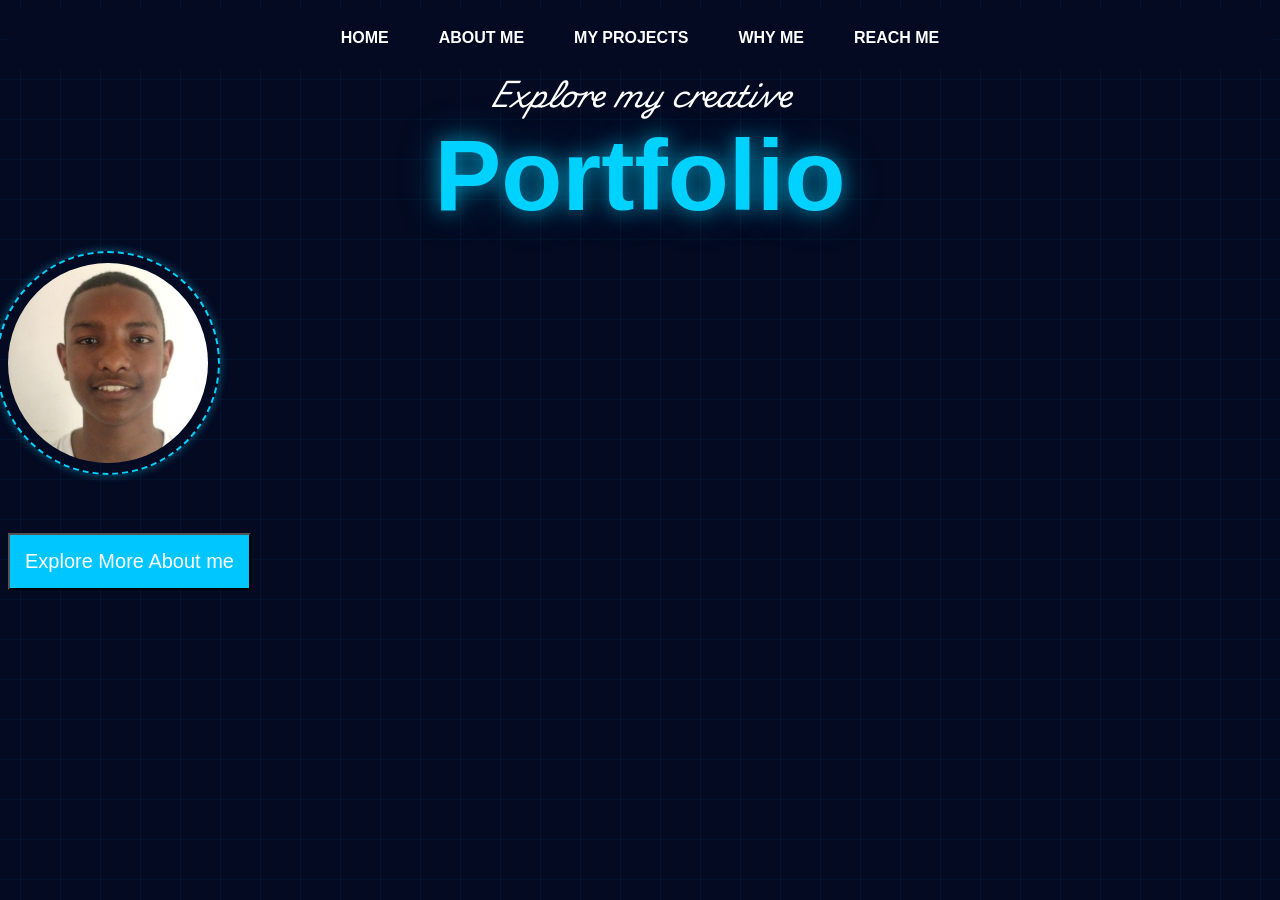
<file: index.html>
<!doctype html>
<html lang="en">
 <head>
  <meta charset="UTF-8" />
  <link rel="stylesheet" href="index.css" />
  <meta name="viewport" content="width=device-width, initial-scale=1.0" />
  <title>Home</title>
 </head>
 <body>
  <nav>
   <a href="./index.html"><h4>HOME</h4></a>
   <a href="./about-me.html"><h4>ABOUT ME</h4></a>
   <a href="./projects.html"><h4>MY PROJECTS</h4></a>
   <a href="./why-me.html"><h4>WHY ME</h4></a>
   <a href="./reach-me.html"><h4>REACH ME</h4></a>
  </nav>
  <h2 class="explore"><i>Explore my creative</i></h2>
  <h1 class="portfolio">Portfolio</h1>
  <div class="profile-container">
   <img
    src="OIIIIIIIIIIIIIIIIII.jpg"
    alt="Profile Picture"
    class="profile-img"
   />
  </div>
  <a href="about-me.html"><button>Explore More About me</button></a>
 </body>
</html>
</file>
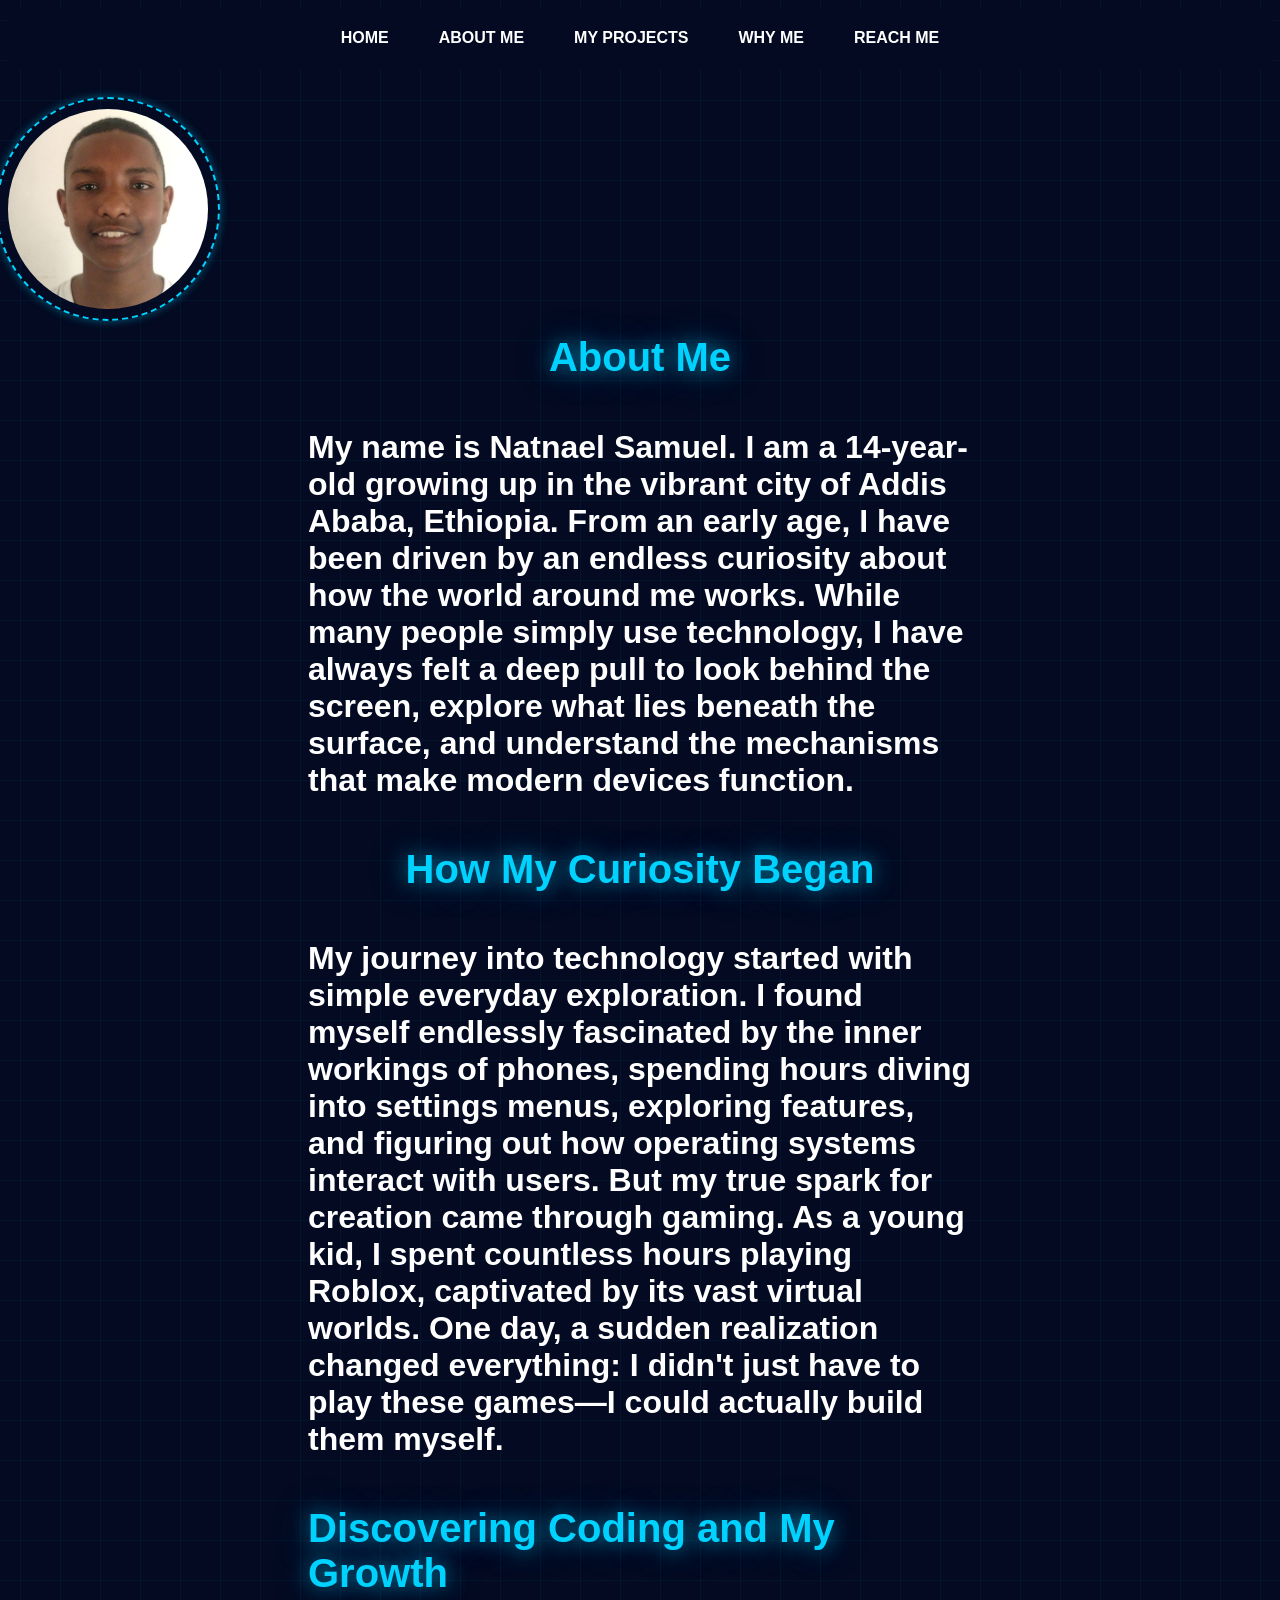
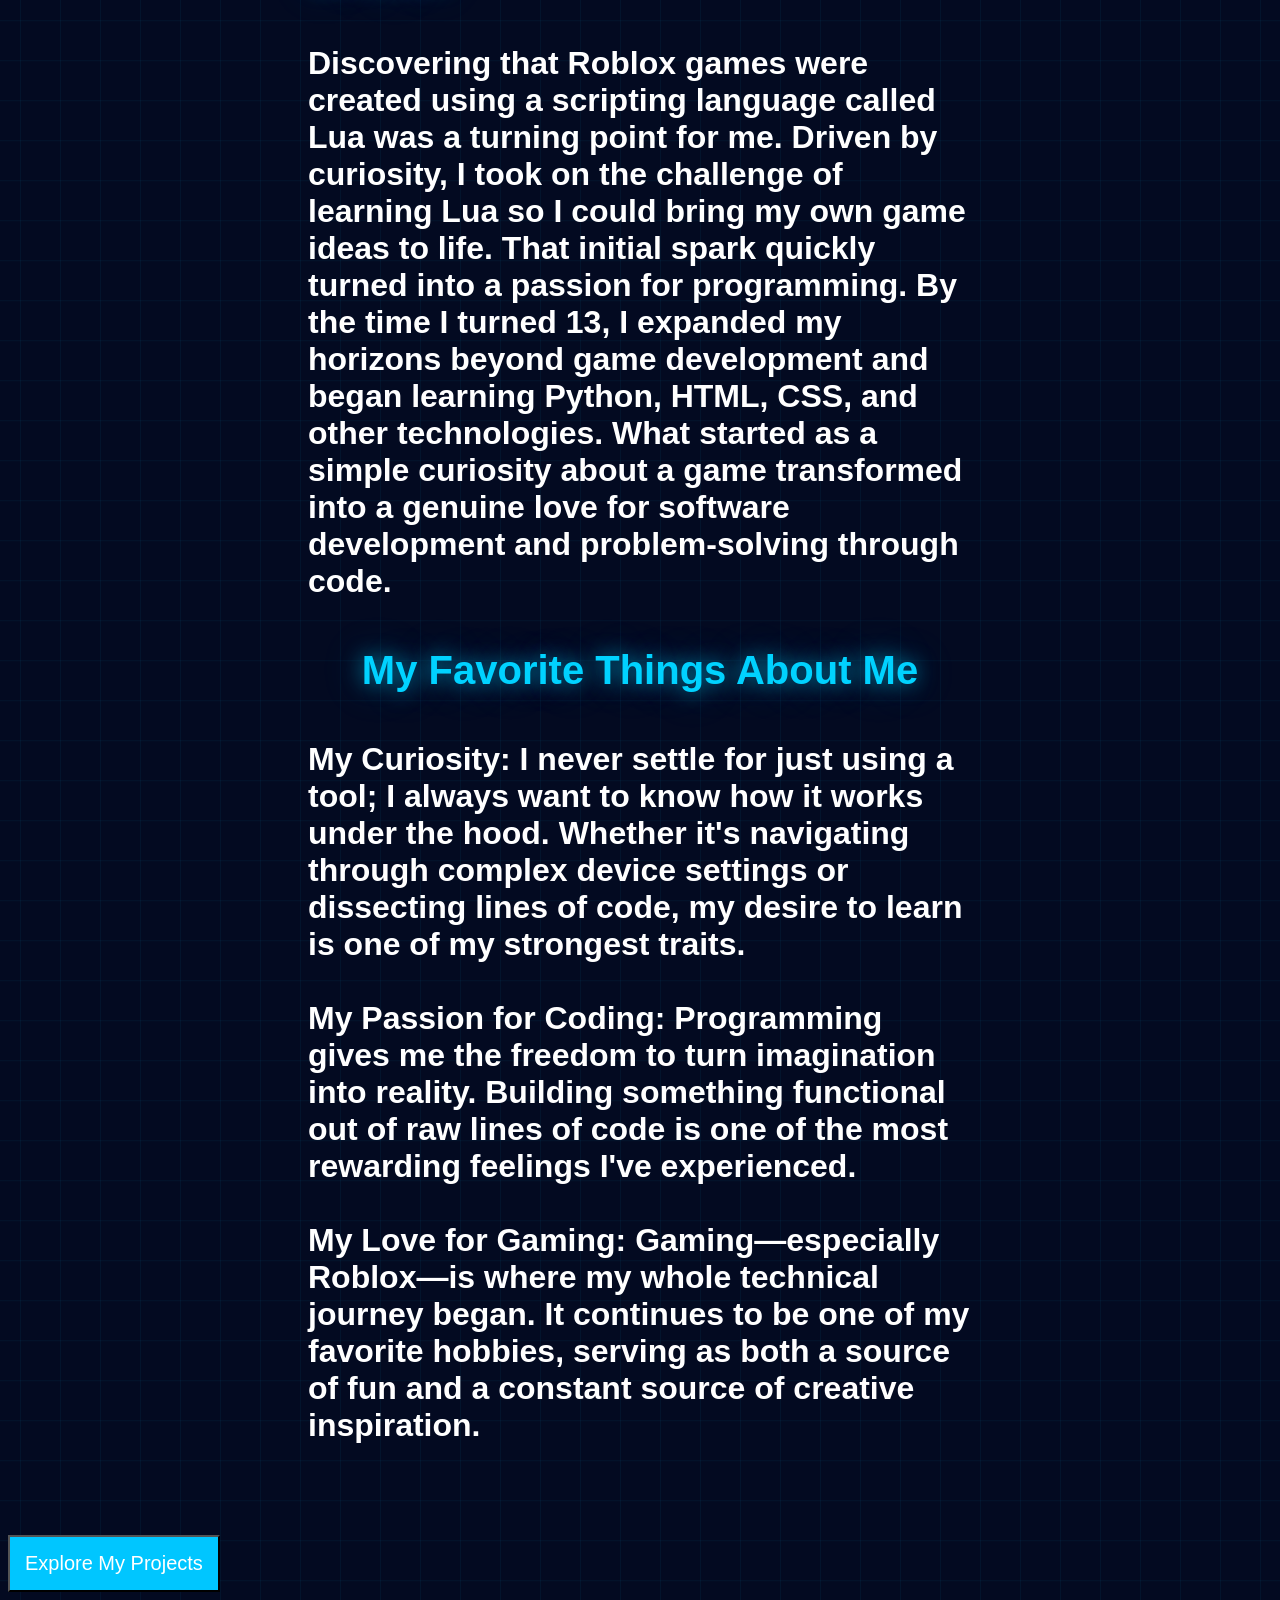
<file: about-me.html>
<!DOCTYPE html>
<html lang="en">
<head>
 <meta charset="UTF-8">
 <meta name="viewport" content="width=device-width, initial-scale=1.0">
 <link rel="stylesheet" href="about-me.css">
 <title>about-me</title>
</head>
<body>
 <nav>
  <a href="./index.html"><h4>HOME</h4></a>
  <a href="./about-me.html"><h4>ABOUT ME</h4></a>
  <a href="./projects.html"><h4>MY PROJECTS</h4></a>
  <a href="./why-me.html"><h4>WHY ME</h4></a>
  <a href="./reach-me.html"><h4>REACH ME</h4></a>
 </nav>
  <div class="profile-container">
   <img
    src="OIIIIIIIIIIIIIIIIII.jpg"
    alt="Profile Picture"
    class="profile-img"
   />
  </div>
  <div class="info">
   <h1 class="portfolio">About Me</h1>
   <h1>
    My name is Natnael Samuel. I am a 14-year-old growing up in the vibrant city of Addis Ababa, Ethiopia. From an early age, I have been driven by an endless curiosity about how the world around me works. While many people simply use technology, I have always felt a deep pull to look behind the screen, explore what lies beneath the surface, and understand the mechanisms that make modern devices function.
   </h1>
   <h1 class="portfolio">How My Curiosity Began</h1>
   <h1>
    My journey into technology started with simple everyday exploration. I found myself endlessly fascinated by the inner workings of phones, spending hours diving into settings menus, exploring features, and figuring out how operating systems interact with users. But my true spark for creation came through gaming. As a young kid, I spent countless hours playing Roblox, captivated by its vast virtual worlds. One day, a sudden realization changed everything: I didn't just have to play these games—I could actually build them myself.
   </h1>
   <h1 class="portfolio">Discovering Coding and My Growth</h1>
   <h1>
    Discovering that Roblox games were created using a scripting language called Lua was a turning point for me. Driven by curiosity, I took on the challenge of learning Lua so I could bring my own game ideas to life. That initial spark quickly turned into a passion for programming. By the time I turned 13, I expanded my horizons beyond game development and began learning Python, HTML, CSS, and other technologies. What started as a simple curiosity about a game transformed into a genuine love for software development and problem-solving through code.
   </h1>
   <h1 class="portfolio">My Favorite Things About Me</h1>
   <h1>
    My Curiosity: I never settle for just using a tool; I always want to know how it works under the hood. Whether it's navigating through complex device settings or dissecting lines of code, my desire to learn is one of my strongest traits. <br><br>

    My Passion for Coding: Programming gives me the freedom to turn imagination into reality. Building something functional out of raw lines of code is one of the most rewarding feelings I've experienced. <br><br>

    My Love for Gaming: Gaming—especially Roblox—is where my whole technical journey began. It continues to be one of my favorite hobbies, serving as both a source of fun and a constant source of creative inspiration.
   </h1>
  </div>
  <a href="projects.html"><button>Explore My Projects</button></a>
</body>
</html>
</file>
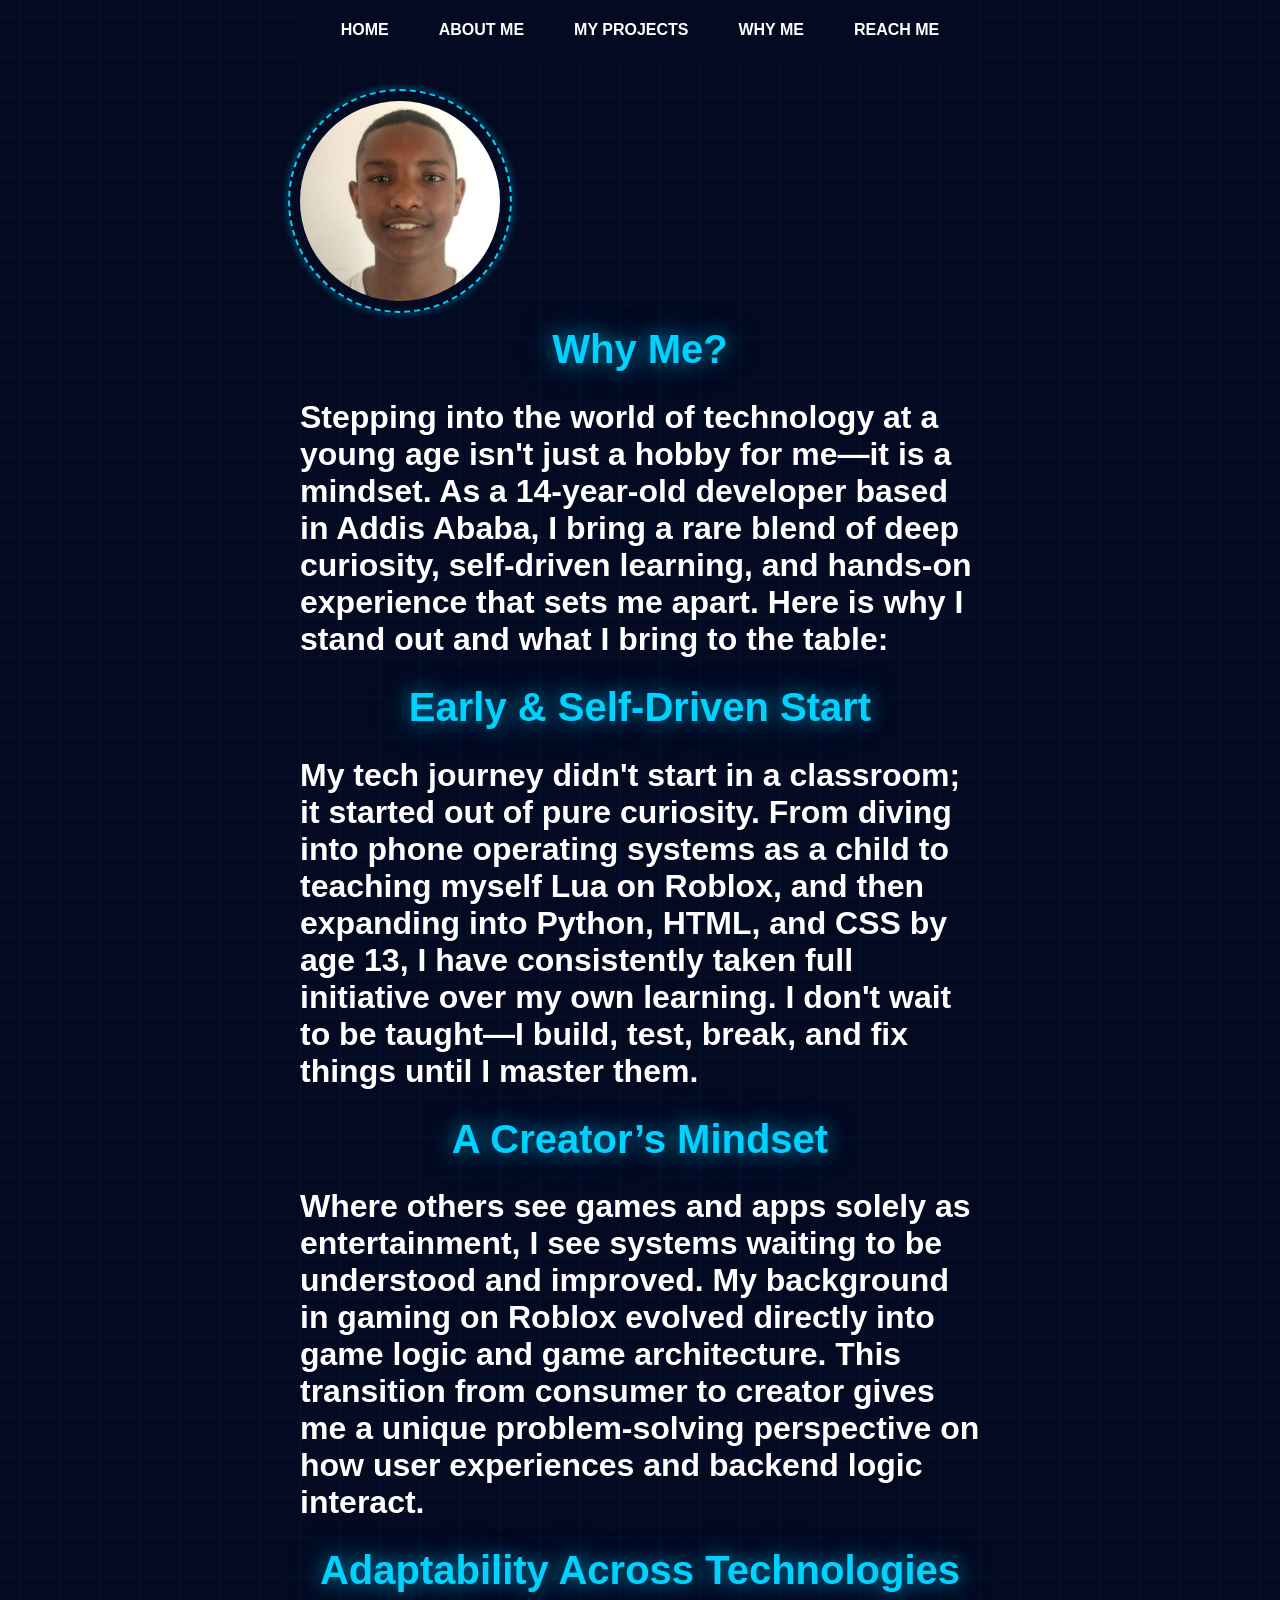
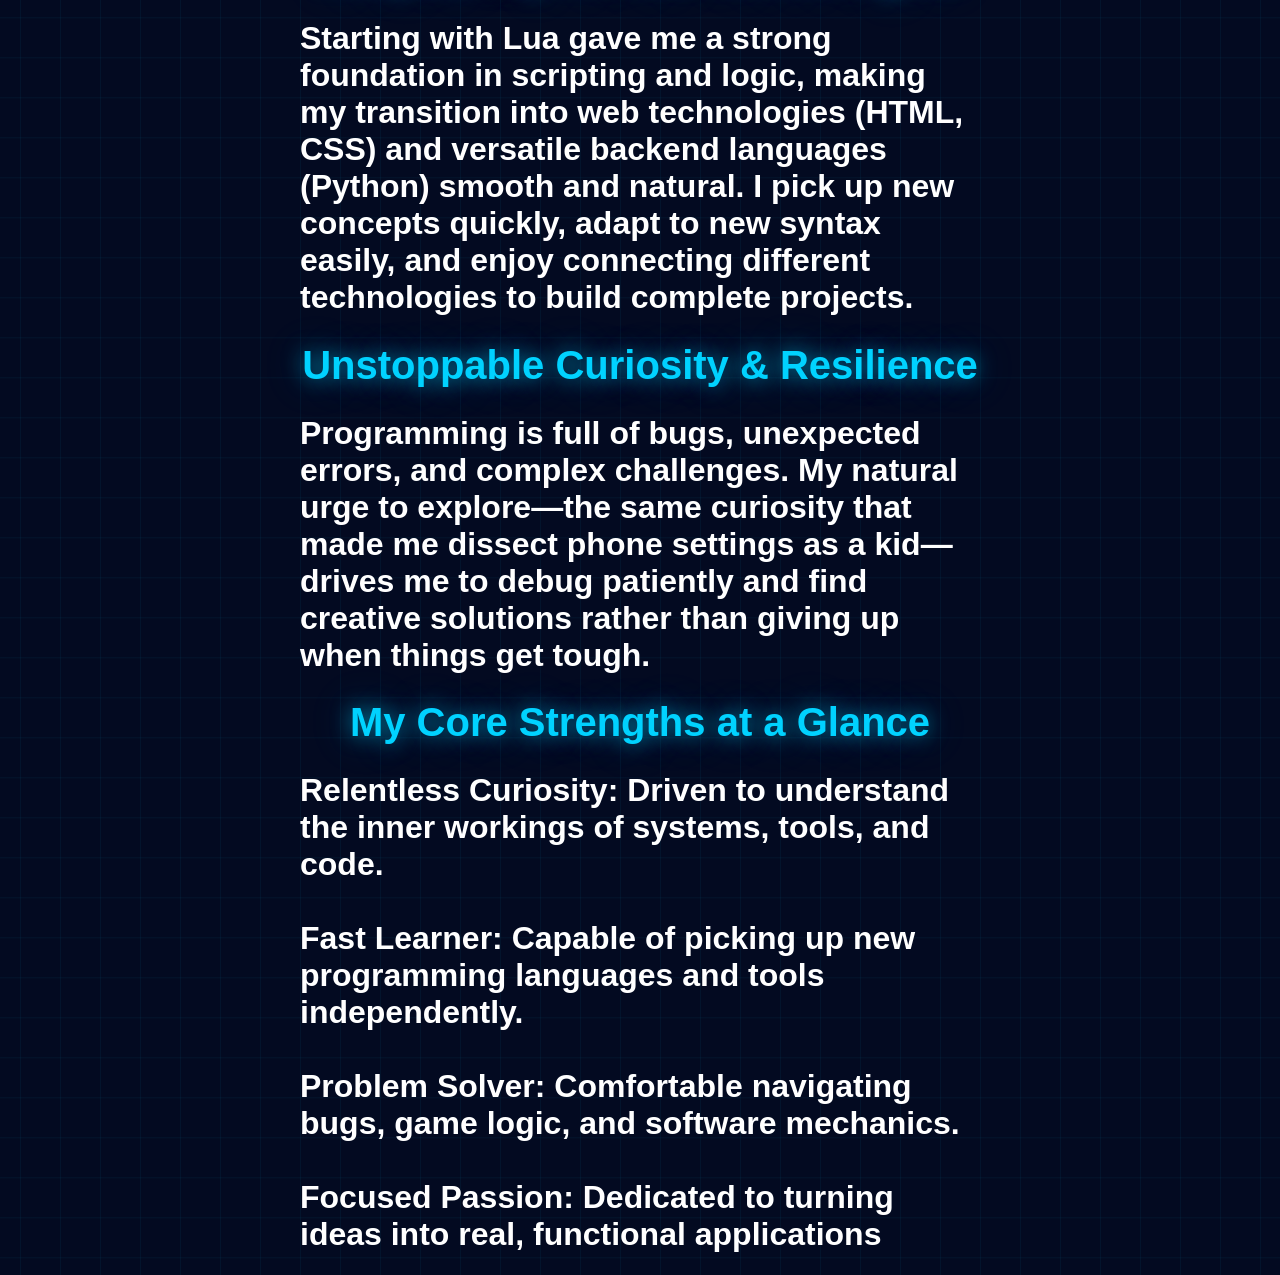
<file: why-me.html>
<!DOCTYPE html>
<html lang="en">
<head>
 <meta charset="UTF-8">
 <meta name="viewport" content="width=device-width, initial-scale=1.0">
 <link rel="stylesheet" href="why-me.css">
 <title>Why Me</title>
</head>
<body>
 <nav>
  <a href="./index.html"><h4>HOME</h4></a>
  <a href="./about-me.html"><h4>ABOUT ME</h4></a>
  <a href="./projects.html"><h4>MY PROJECTS</h4></a>
  <a href="./why-me.html"><h4>WHY ME</h4></a>
  <a href="./reach-me.html"><h4>REACH ME</h4></a>
 </nav>
 <div class="profile-container">
   <img
    src="OIIIIIIIIIIIIIIIIII.jpg"
    alt="Profile Picture"
    class="profile-img"
   />
  </div>
  <h1 class="portfolio">Why Me?</h1>
  <h1>Stepping into the world of technology at a young age isn't just a hobby for me—it is a mindset. As a 14-year-old developer based in Addis Ababa, I bring a rare blend of deep curiosity, self-driven learning, and hands-on experience that sets me apart. Here is why I stand out and what I bring to the table:</h1>
  <h1 class="portfolio">Early & Self-Driven Start</h1>
  <h1>My tech journey didn't start in a classroom; it started out of pure curiosity. From diving into phone operating systems as a child to teaching myself Lua on Roblox, and then expanding into Python, HTML, and CSS by age 13, I have consistently taken full initiative over my own learning. I don't wait to be taught—I build, test, break, and fix things until I master them.</h1>
  <h1 class="portfolio">A Creator’s Mindset</h1>
  <h1>Where others see games and apps solely as entertainment, I see systems waiting to be understood and improved. My background in gaming on Roblox evolved directly into game logic and game architecture. This transition from consumer to creator gives me a unique problem-solving perspective on how user experiences and backend logic interact.</h1>
  <h1 class="portfolio">Adaptability Across Technologies</h1>
  <h1>Starting with Lua gave me a strong foundation in scripting and logic, making my transition into web technologies (HTML, CSS) and versatile backend languages (Python) smooth and natural. I pick up new concepts quickly, adapt to new syntax easily, and enjoy connecting different technologies to build complete projects.</h1>
  
  <h1 class="portfolio">Unstoppable Curiosity & Resilience</h1>
  <h1>Programming is full of bugs, unexpected errors, and complex challenges. My natural urge to explore—the same curiosity that made me dissect phone settings as a kid—drives me to debug patiently and find creative solutions rather than giving up when things get tough.</h1>
  <h1 class="portfolio">My Core Strengths at a Glance</h1>
  <h1>Relentless Curiosity: Driven to understand the inner workings of systems, tools, and code. <br><br>

Fast Learner: Capable of picking up new programming languages and tools independently. <br><br>

Problem Solver: Comfortable navigating bugs, game logic, and software mechanics. <br><br>

Focused Passion: Dedicated to turning ideas into real, functional applications</h1>
</body>
</html>
</file>
<file: index.css>
@import url('https://fonts.googleapis.com/css2?family=Playwrite+DK+Loopet:wght@100..400&display=swap');

body {
 font-family:'Segoe UI', Tahoma, Geneva, Verdana, sans-serif;
 background-color: #030a21;
 background-image: 
        linear-gradient(to right, rgba(0, 210, 255, 0.05) 1px, transparent 1px),
        linear-gradient(to bottom, rgba(0, 210, 255, 0.05) 1px, transparent 1px);
      background-size: 40px 40px;
      background-position: center;
}

nav {
 position: sticky;
 display: flex;
 justify-content: center;
 gap: 50px;
 color: white;
 z-index: 9999999;
 background-color: #030a21;
}

.explore {
 display: flex;
 justify-content: center;
 color: white;
 font-size: 30px;
 margin: 0;
 font-family: "Playwrite DK Loopet", cursive;
}

.portfolio {
 display: flex;
 justify-content: center;
 font-size: 100px;
 margin: 0;
 color: #00d2ff;
 text-shadow: 0 0 20px rgba(0, 210, 255, 0.6), 0 0 45px rgba(0, 210, 255, 0.3);
}

nav h4 {
  transition: 0.3s;
}

nav h4:hover {
 color: #00c6ff;
 cursor: pointer;
}

.profile-container {
  display: flex;
  margin-top: 30px;
  justify-self: center;
    position: relative;
  width: 200px;  /* Match your profile image width */
  height: 200px; 
}

.profile-img {
  width: 100%;
  height: 100%;
  border-radius: 50%;
  object-fit: cover;
}

/* Dashed Outer Ring */
.profile-container::after {
  content: "";
  position: absolute;
  top: -12px;   /* Pull out slightly to create spacing */
  left: -12px;
  right: -12px;
  bottom: -12px;
  border: 2px dashed #00d2ff; /* Adjust color and thickness */
  border-radius: 50%;
  pointer-events: none;
  
  /* Optional: Cyan glow effect */
  box-shadow: 0 0 10px rgba(0, 210, 255, 0.4); 
}

button {
  display: flex;
  justify-self: center;
  margin-top: 70px;
  color: white;
  font-size: 20px;
  background-color: #00c6ff;
  padding: 15px 15px;
  transition: 0.3s;
}

button:hover {
  color: blue;
}

a {
  color: white;
  text-decoration: none;
}
</file>
<file: about-me.css>
@import url('https://fonts.googleapis.com/css2?family=Playwrite+DK+Loopet:wght@100..400&display=swap');

body {
 color: white;
 font-family:'Segoe UI', Tahoma, Geneva, Verdana, sans-serif;
 background-color: #030a21;
 background-image: 
        linear-gradient(to right, rgba(0, 210, 255, 0.05) 1px, transparent 1px),
        linear-gradient(to bottom, rgba(0, 210, 255, 0.05) 1px, transparent 1px);
      background-size: 40px 40px;
      background-position: center;
}

nav {
 position: sticky;
 top: 0;
 display: flex;
 justify-content: center;
 gap: 50px;
 color: white;
 z-index: 9999999;
 background-color: #030a21;
}

nav h4 {
  transition: 0.3s;
}

nav h4:hover {
 color: #00c6ff;
 cursor: pointer;
}

a {
  color: white;
  text-decoration: none;
}

.profile-container {
  display: flex;
  margin-top: 40px;
  justify-self: center;
    position: relative;
  width: 200px;  /* Match your profile image width */
  height: 200px; 
}

.profile-img {
  width: 100%;
  height: 100%;
  border-radius: 50%;
  object-fit: cover;
}

/* Dashed Outer Ring */
.profile-container::after {
  content: "";
  position: absolute;
  top: -12px;   /* Pull out slightly to create spacing */
  left: -12px;
  right: -12px;
  bottom: -12px;
  border: 2px dashed #00d2ff; /* Adjust color and thickness */
  border-radius: 50%;
  pointer-events: none;
  
  /* Optional: Cyan glow effect */
  box-shadow: 0 0 10px rgba(0, 210, 255, 0.4); 
}

.portfolio {
 display: flex;
 justify-content: center;
 font-size: 40px;
 color: #00d2ff;
 text-shadow: 0 0 20px rgba(0, 210, 255, 0.6), 0 0 45px rgba(0, 210, 255, 0.3);
}

.info {
 display: flex;
 flex-direction: column;
 justify-content: center;
 margin: 0 300px;
}

button {
  display: flex;
  justify-self: center;
  margin-top: 70px;
  color: white;
  font-size: 20px;
  background-color: #00c6ff;
  padding: 15px 15px;
  transition: 0.3s;
}

button:hover {
  color: blue;
}
</file>
<file: why-me.css>
body {
 color: white;
 font-family:'Segoe UI', Tahoma, Geneva, Verdana, sans-serif;
 background-color: #030a21;
 background-image: 
        linear-gradient(to right, rgba(0, 210, 255, 0.05) 1px, transparent 1px),
        linear-gradient(to bottom, rgba(0, 210, 255, 0.05) 1px, transparent 1px);
      background-size: 40px 40px;
      background-position: center;
      margin: 0 300px;
}

nav {
 position: sticky;
 top: 0;
 display: flex;
 justify-content: center;
 gap: 50px;
 color: white;
 z-index: 9999999;
 background-color: #030a21;
}

nav h4 {
  transition: 0.3s;
}

nav h4:hover {
 color: #00c6ff;
 cursor: pointer;
}

a {
  color: white;
  text-decoration: none;
}

.profile-container {
  display: flex;
  margin-top: 40px;
  justify-self: center;
    position: relative;
  width: 200px;
  height: 200px; 
}

.profile-img {
  width: 100%;
  height: 100%;
  border-radius: 50%;
  object-fit: cover;
}

.profile-container::after {
  content: "";
  position: absolute;
  top: -12px;
  left: -12px;
  right: -12px;
  bottom: -12px;
  border: 2px dashed #00d2ff;
  border-radius: 50%;
  pointer-events: none;
  box-shadow: 0 0 10px rgba(0, 210, 255, 0.4); 
}

.portfolio {
 display: flex;
 justify-content: center;
 font-size: 40px;
 color: #00d2ff;
 text-shadow: 0 0 20px rgba(0, 210, 255, 0.6), 0 0 45px rgba(0, 210, 255, 0.3);
}

h1 {
  display: flex;
  justify-content: center;
}
</file>
